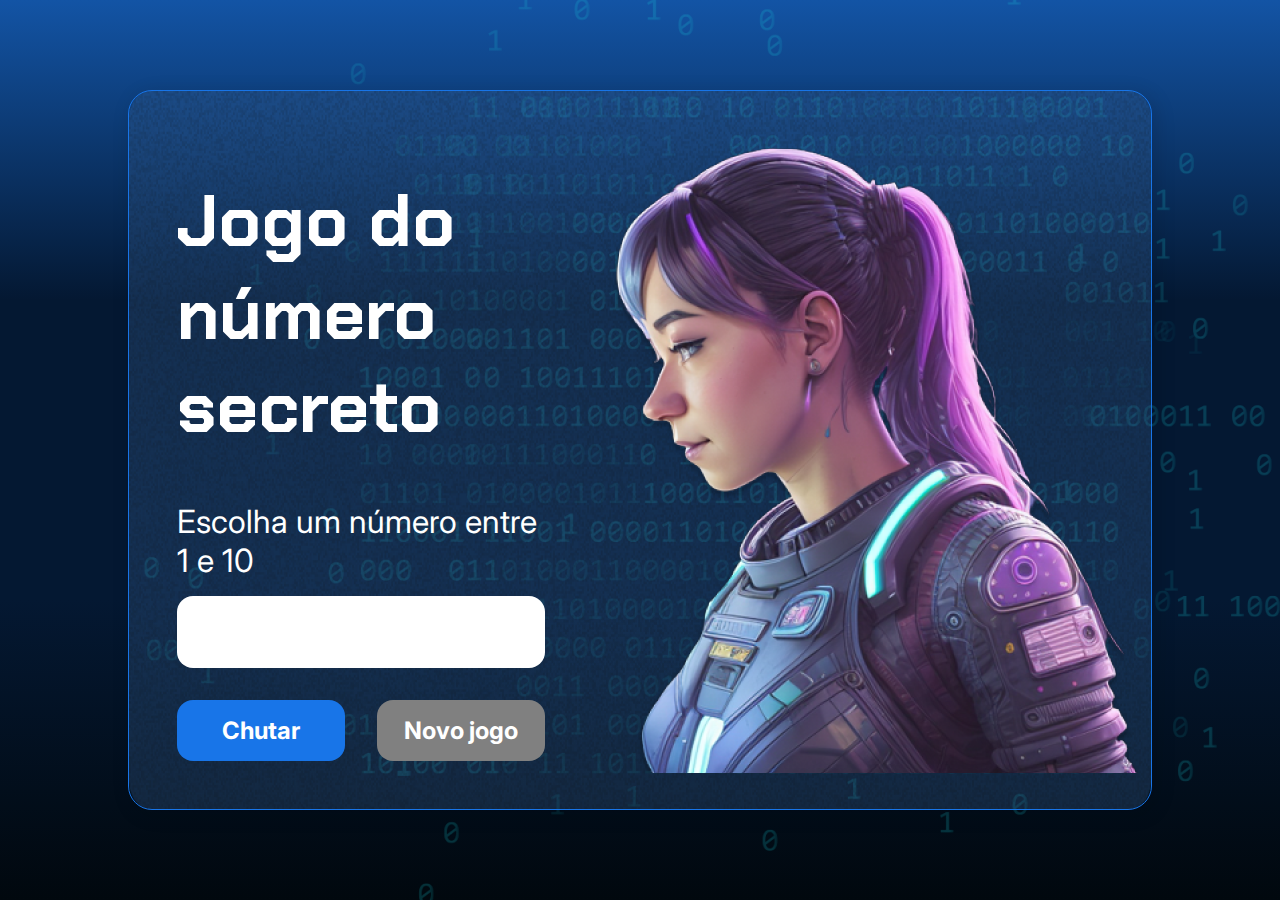
<file: ALURA/Iniciante em Programação T6 - ONE/Lógica de programação explore funções e listas/js-curso-2-aula/index.html>
<!DOCTYPE html>
<html lang="pt-br">

<head>
    <meta charset="UTF-8">
    <meta name="viewport" content="width=device-width, initial-scale=1.0">
    <script src="https://code.responsivevoice.org/responsivevoice.js"></script>
    <link rel="preconnect" href="https://fonts.googleapis.com">
    <link rel="preconnect" href="https://fonts.gstatic.com" crossorigin>
    <link href="https://fonts.googleapis.com/css2?family=Chakra+Petch:wght@700&family=Inter:wght@400;700&display=swap"
        rel="stylesheet">
    <link rel="stylesheet" href="style.css">
    <title>JS Game</title>
</head>

<body>

    <div class="container">
        <div class="container__conteudo">
            <div class="container__informacoes">
                <div class="container__texto">
                    <h1>Jogo do número secreto</h1>
                    <p class="texto__paragrafo">Escolha um número entre 1 e 10</p>
                </div>
                <input type="number" min="1" max="10" class="container__input">
                <div class="chute container__botoes">
                    <button onclick="verificarChute()" class="container__botao">Chutar</button>
                    <button onclick="reiniciarJogo()" id="reiniciar" class="container__botao" disabled>Novo jogo</button>
                </div>
            </div>
            <img src="./img/ia.png" alt="Uma pessoa olhando para a esquerda" class="container__imagem-pessoa" />
        </div>
    </div>




    <script src="app.js" defer></script>
</body>

</html>
</file>
<file: ALURA/Iniciante em Programação T6 - ONE/Lógica de programação explore funções e listas/js-curso-2-aula/style.css>
* {
    box-sizing: border-box;
    margin: 0;
    padding: 0;
    color: white;
}

body {
    background: linear-gradient(#1354A5 0%, #041832 33.33%, #041832 66.67%, #01080E 100%);
    height: 100vh;
    display: flex;
    align-items: center;
    justify-content: center;
}


body::before {
    background-image: url("img/code.png");
    background-repeat: no-repeat;
    background-position: right;
    content: "";
    display: block;
    position: absolute;
    width: 100%;
    height: 100%;
    opacity: 0.4;
}

.container {
    width: 80%;
    height: 80%;
    display: flex;
    align-items: center;
    justify-content: space-between;
    border-radius: 24px;
    border: 1px solid #1875E8;
    box-shadow: 4px 4px 20px 0px rgba(1, 8, 14, 0.15);
    background-image: url("img/Ruido.png");
    background-size: 100% 100%;
    position: relative;
}


.container__conteudo {
    display: flex;
    align-items: center;
    position: absolute;
    bottom: 0;
}

.container__informacoes {
    flex: 1;
    padding: 3rem;
}

.container__botao {
    border-radius: 16px;
    background: #1875E8;
    padding: 16px 24px;
    width: 100%;
    font-size: 24px;
    font-weight: 700;
    border: none;
    margin-top: 2rem;
}

.container__texto {
    margin: 16px 0 16px 0;
}

.container__texto-azul {
    color: #1875E8;
}

.container__input {
    width: 100%;
    height: 72px;
    border-radius: 16px;
    background-color: #FFF;
    border: none;
    color: #1875E8;
    padding: 2rem;
    font-size: 24px;
    font-weight: 700;
    font-family: 'Inter', sans-serif;
}

.container__botoes {
    display: flex;
    gap: 2em;
}

h1 {
    font-family: 'Chakra Petch', sans-serif;
    font-size: 72px;
    padding-bottom: 3rem;
}

p,
button {
    font-family: 'Inter', sans-serif;
}

.texto__paragrafo {
    font-size: 32px;
    font-weight: 400;
}

button:disabled {
    background-color: gray;
}

@media screen and (max-width: 1250px) {

    h1 {
        font-size: 50px;
    }

    .container__botao {
        font-size: 16px;
    }


    .texto__paragrafo {
        font-size: 24px;
    }

    .container__imagem-pessoa {
        display: none;
    }

    .container__conteudo {
        display: block;
        position: inherit;
    }

    .container__informacoes {
        padding: 1rem
    }
}
</file>
